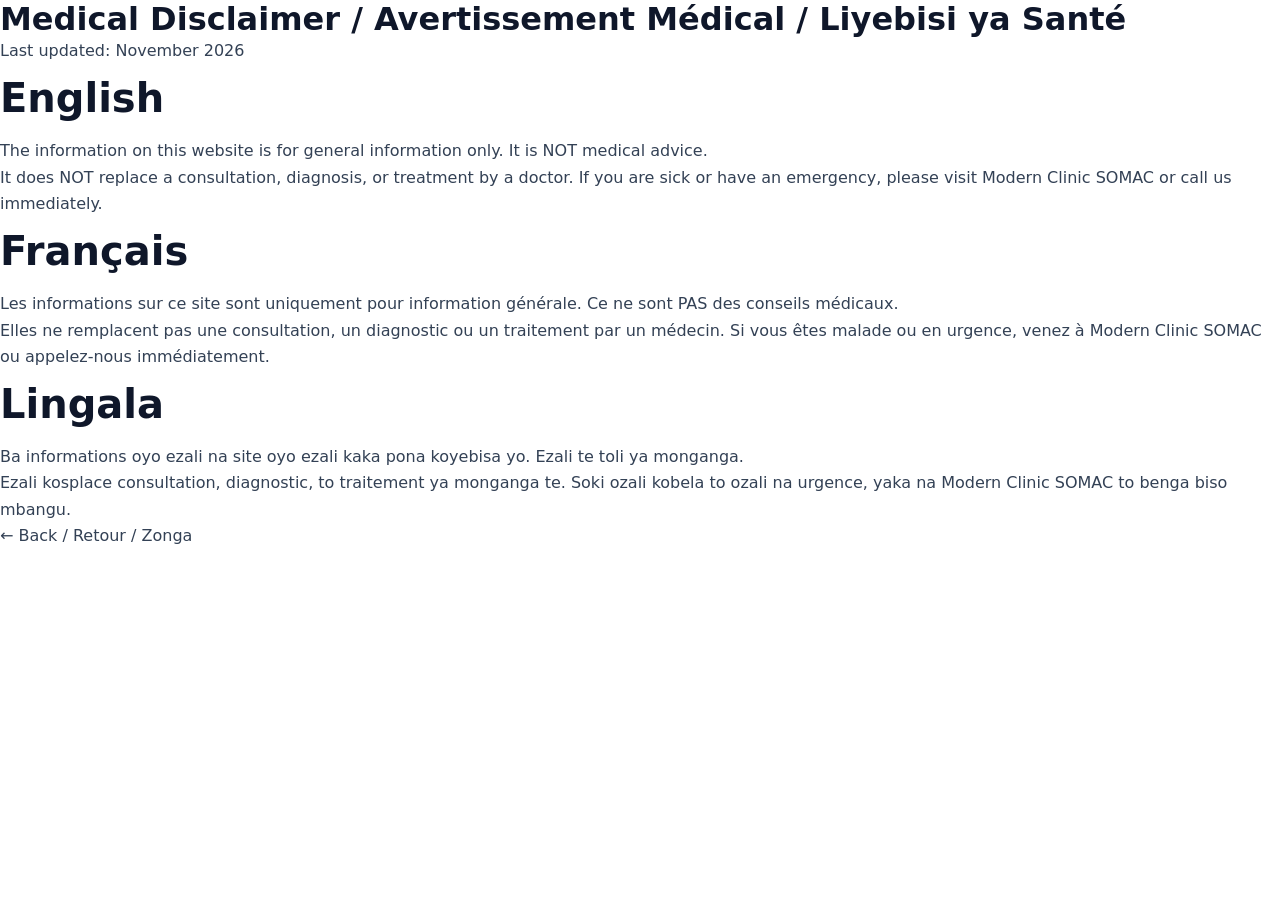
<file: medical-disclaimer.html>
<!DOCTYPE html>
<html lang="en">
<head>
<meta charset="UTF-8">
<title>Medical Disclaimer - Modern Clinic SOMAC</title>
<link rel="stylesheet" href="CSS/style.css">
</head>
<body>
<h1>Medical Disclaimer / Avertissement Médical / Liyebisi ya Santé</h1>
<p>Last updated: November 2026</p>

<h2>English</h2>
<p>The information on this website is for general information only. It is NOT medical advice.</p>
<p>It does NOT replace a consultation, diagnosis, or treatment by a doctor. If you are sick or have an emergency, please visit Modern Clinic SOMAC or call us immediately.</p>

<h2>Français</h2>
<p>Les informations sur ce site sont uniquement pour information générale. Ce ne sont PAS des conseils médicaux.</p>
<p>Elles ne remplacent pas une consultation, un diagnostic ou un traitement par un médecin. Si vous êtes malade ou en urgence, venez à Modern Clinic SOMAC ou appelez-nous immédiatement.</p>

<h2>Lingala</h2>
<p>Ba informations oyo ezali na site oyo ezali kaka pona koyebisa yo. Ezali te toli ya monganga.</p>
<p>Ezali kosplace consultation, diagnostic, to traitement ya monganga te. Soki ozali kobela to ozali na urgence, yaka na Modern Clinic SOMAC to benga biso mbangu.</p>

<p><a href="index.html">← Back / Retour / Zonga</a></p>
</body>
</html>
</file>
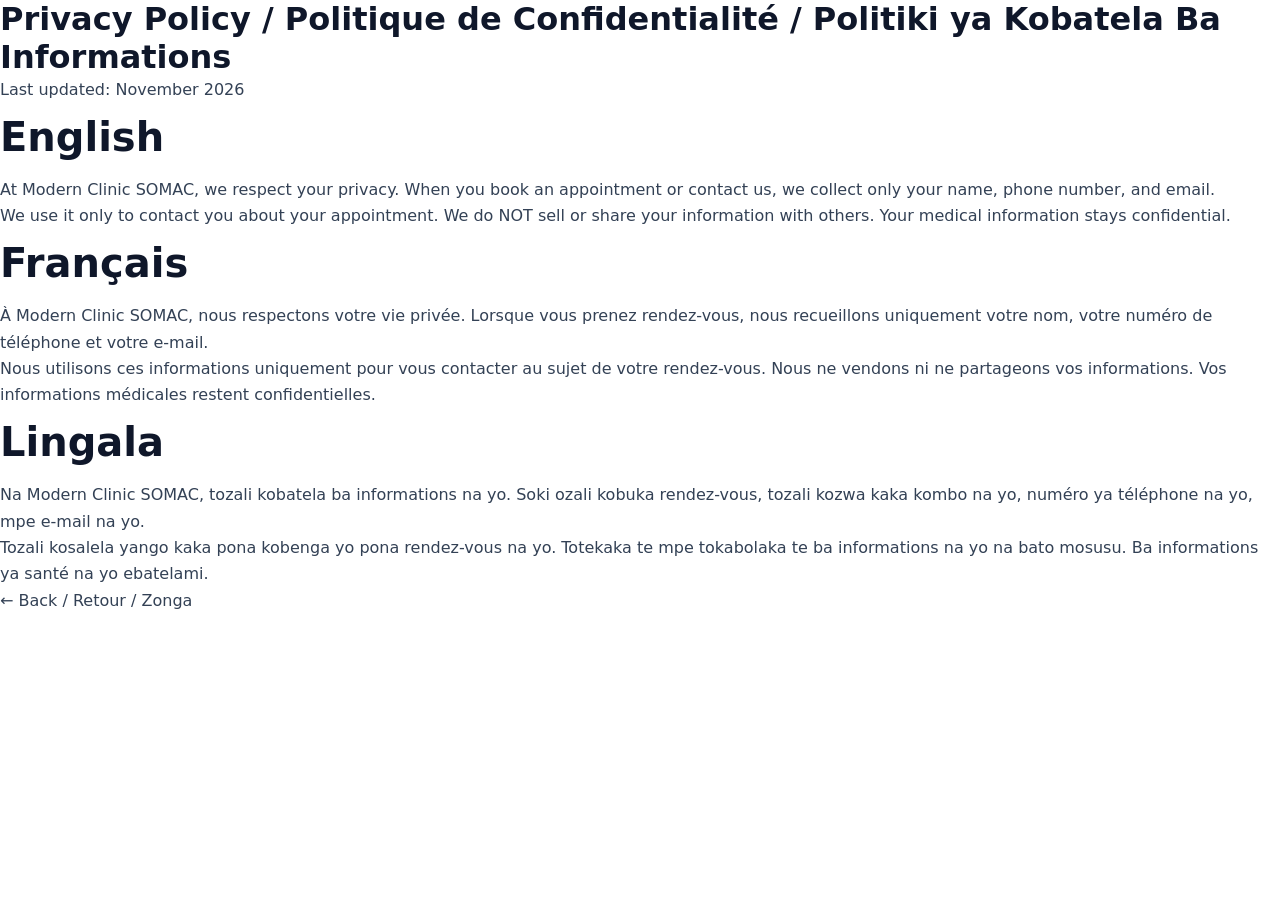
<file: privacy-policy.html>
<!DOCTYPE html>
<html lang="en">
<head>
<meta charset="UTF-8">
<title>Privacy Policy - Modern Clinic SOMAC</title>
<link rel="stylesheet" href="CSS/style.css">
</head>
<body>
<h1>Privacy Policy / Politique de Confidentialité / Politiki ya Kobatela Ba Informations</h1>
<p>Last updated: November 2026</p>

<h2>English</h2>
<p>At Modern Clinic SOMAC, we respect your privacy. When you book an appointment or contact us, we collect only your name, phone number, and email.</p>
<p>We use it only to contact you about your appointment. We do NOT sell or share your information with others. Your medical information stays confidential.</p>

<h2>Français</h2>
<p>À Modern Clinic SOMAC, nous respectons votre vie privée. Lorsque vous prenez rendez-vous, nous recueillons uniquement votre nom, votre numéro de téléphone et votre e-mail.</p>
<p>Nous utilisons ces informations uniquement pour vous contacter au sujet de votre rendez-vous. Nous ne vendons ni ne partageons vos informations. Vos informations médicales restent confidentielles.</p>

<h2>Lingala</h2>
<p>Na Modern Clinic SOMAC, tozali kobatela ba informations na yo. Soki ozali kobuka rendez-vous, tozali kozwa kaka kombo na yo, numéro ya téléphone na yo, mpe e-mail na yo.</p>
<p>Tozali kosalela yango kaka pona kobenga yo pona rendez-vous na yo. Totekaka te mpe tokabolaka te ba informations na yo na bato mosusu. Ba informations ya santé na yo ebatelami.</p>

<p><a href="index.html">← Back / Retour / Zonga</a></p>
</body>
</html>
</file>
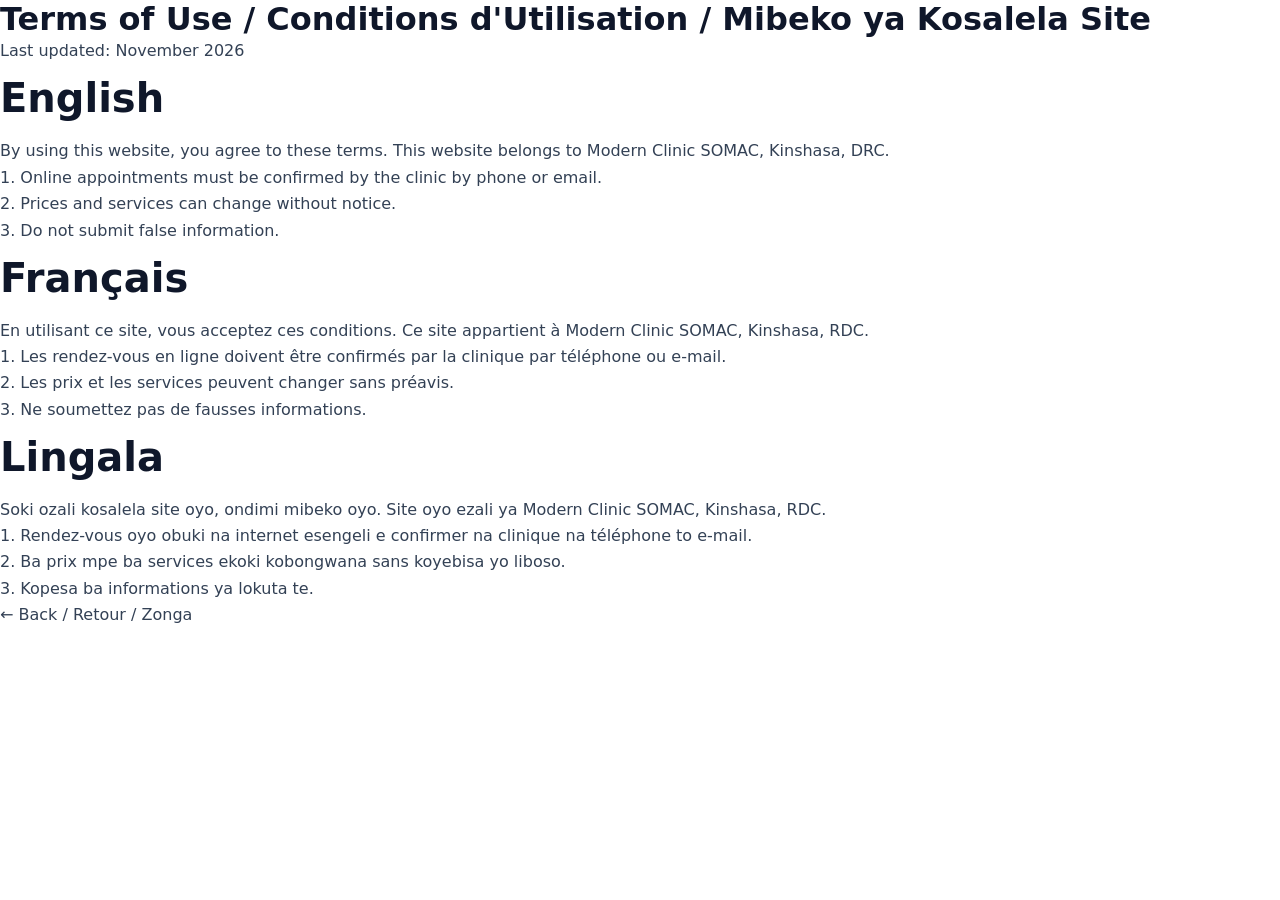
<file: terms.html>
<!DOCTYPE html>
<html lang="en">
<head>
<meta charset="UTF-8">
<title>Terms of Use - Modern Clinic SOMAC</title>
<link rel="stylesheet" href="CSS/style.css">
</head>
<body>
<h1>Terms of Use / Conditions d'Utilisation / Mibeko ya Kosalela Site</h1>
<p>Last updated: November 2026</p>

<h2>English</h2>
<p>By using this website, you agree to these terms. This website belongs to Modern Clinic SOMAC, Kinshasa, DRC.</p>
<p>1. Online appointments must be confirmed by the clinic by phone or email.</p>
<p>2. Prices and services can change without notice.</p>
<p>3. Do not submit false information.</p>

<h2>Français</h2>
<p>En utilisant ce site, vous acceptez ces conditions. Ce site appartient à Modern Clinic SOMAC, Kinshasa, RDC.</p>
<p>1. Les rendez-vous en ligne doivent être confirmés par la clinique par téléphone ou e-mail.</p>
<p>2. Les prix et les services peuvent changer sans préavis.</p>
<p>3. Ne soumettez pas de fausses informations.</p>

<h2>Lingala</h2>
<p>Soki ozali kosalela site oyo, ondimi mibeko oyo. Site oyo ezali ya Modern Clinic SOMAC, Kinshasa, RDC.</p>
<p>1. Rendez-vous oyo obuki na internet esengeli e confirmer na clinique na téléphone to e-mail.</p>
<p>2. Ba prix mpe ba services ekoki kobongwana sans koyebisa yo liboso.</p>
<p>3. Kopesa ba informations ya lokuta te.</p>

<p><a href="index.html">← Back / Retour / Zonga</a></p>
</body>
</html>
</file>
<file: CSS/style.css>
/* =========================================================
   Modern Clinic SOMAC - style.css  (mobile-first)
   ========================================================= */

/* 1. Design tokens */
:root {
  --blue: #0B5CA8;
  --blue-dark: #084a88;
  --teal: #14B8A6;
  --teal-dark: #0f9a8a;
  --dark: #0F172A;
  --yellow: #FBBF24;
  --white: #ffffff;
  --soft: #F1F7FB;
  --text: #334155;
  --muted: #64748b;
  --border: #e2e8f0;
  --danger: #dc2626;

  --radius: 16px;
  --shadow: 0 10px 30px rgba(15, 23, 42, 0.08);
  --shadow-lg: 0 20px 50px rgba(11, 92, 168, 0.18);
  --ease: 0.3s ease;
}

/* 2. Reset & base */
*, *::before, *::after { box-sizing: border-box; margin: 0; padding: 0; }
html { scroll-behavior: smooth; scroll-padding-top: 90px; }
body {
  font-family: "Plus Jakarta Sans", system-ui, sans-serif;
  color: var(--text);
  background: var(--white);
  line-height: 1.65;
  -webkit-font-smoothing: antialiased;
  overflow-x: hidden;
}
img { max-width: 100%; display: block; }
a { color: inherit; text-decoration: none; }
ul { list-style: none; }
button, input, select, textarea { font: inherit; }
h1, h2, h3, h4 { color: var(--dark); line-height: 1.2; }

:focus-visible { outline: 3px solid var(--teal); outline-offset: 2px; }

.container { width: min(1200px, 100% - 2rem); margin-inline: auto; }
.text-teal { color: var(--teal); }
.sr-only {
  position: absolute; width: 1px; height: 1px; overflow: hidden;
  clip: rect(0 0 0 0); white-space: nowrap;
}
.skip-link {
  position: absolute; left: -999px; top: 0; z-index: 2000;
  background: var(--dark); color: #fff; padding: .6rem 1rem;
}
.skip-link:focus { left: 0; }

/* 3. Buttons */
.btn {
  display: inline-flex; align-items: center; justify-content: center; gap: .5rem;
  padding: .75rem 1.4rem; border-radius: 999px; border: 2px solid transparent;
  font-weight: 700; font-size: .95rem; cursor: pointer;
  transition: transform var(--ease), box-shadow var(--ease), background var(--ease), color var(--ease);
}
.btn:hover { transform: translateY(-2px); }
.btn--teal { background: var(--teal); color: #fff; box-shadow: 0 8px 20px rgba(20, 184, 166, .35); }
.btn--teal:hover { background: var(--teal-dark); }
.btn--blue { background: var(--blue); color: #fff; }
.btn--blue:hover { background: var(--blue-dark); }
.btn--yellow { background: var(--yellow); color: var(--dark); }
.btn--yellow:hover { background: #f5b30d; }
.btn--outline { border-color: var(--blue); color: var(--blue); background: transparent; }
.btn--outline:hover { background: var(--blue); color: #fff; }
.btn--lg { padding: .95rem 1.8rem; font-size: 1rem; }
.btn--sm { padding: .55rem 1.2rem; font-size: .85rem; }

/* 4. Top emergency bar */
.topbar { background: var(--dark); color: #cbd5e1; font-size: .8rem; }
.topbar__inner {
  display: flex; flex-wrap: wrap; justify-content: center; gap: .3rem 1.2rem; padding: .5rem 0;
}
.topbar i { color: var(--teal); margin-right: .25rem; }
.topbar__emergency { color: #fff; font-weight: 700; }
.topbar__emergency i { color: #f87171; animation: pulse 1.6s infinite; }
.topbar__item:nth-child(n+2) { display: none; }

/* 5. Header */
.header {
  position: sticky; top: 0; z-index: 1000; background: rgba(255,255,255,.96);
  backdrop-filter: blur(10px); transition: box-shadow var(--ease);
}
.header.scrolled { box-shadow: 0 6px 24px rgba(15, 23, 42, .12); }
.header__inner { display: flex; align-items: center; justify-content: space-between; gap: 1rem; min-height: 72px; }
.logo img { height: 46px; width: auto; }
.header__actions { display: flex; align-items: center; gap: .8rem; }
.header__cta { display: none; }

.lang { display: flex; border: 1px solid var(--border); border-radius: 999px; overflow: hidden; }
.lang__btn {
  border: 0; background: transparent; padding: .3rem .7rem; font-size: .75rem;
  font-weight: 700; cursor: pointer; color: var(--muted);
}
.lang__btn.is-active { background: var(--blue); color: #fff; }

/* Mobile nav (slide-down panel) */
.nav {
  position: absolute; top: 100%; left: 0; right: 0; background: #fff;
  max-height: 0; overflow: hidden; transition: max-height .4s ease;
  box-shadow: 0 14px 24px rgba(15, 23, 42, .08);
}
.nav.open { max-height: 480px; }
.nav__list { display: flex; flex-direction: column; padding: 1rem; gap: .25rem; }
.nav__link { display: block; padding: .8rem 1rem; border-radius: 10px; font-weight: 600; color: var(--dark); }
.nav__link:hover, .nav__link.active { background: var(--soft); color: var(--blue); }
.nav__cta-mobile { margin-top: .5rem; }
.nav__cta-mobile .btn { width: 100%; }

/* Hamburger */
.hamburger { width: 42px; height: 42px; border: 0; background: var(--soft); border-radius: 12px; cursor: pointer;
  display: flex; flex-direction: column; justify-content: center; align-items: center; gap: 5px; }
.hamburger span { width: 20px; height: 2px; background: var(--blue); border-radius: 2px; transition: var(--ease); }
.hamburger.open span:nth-child(1) { transform: translateY(7px) rotate(45deg); }
.hamburger.open span:nth-child(2) { opacity: 0; }
.hamburger.open span:nth-child(3) { transform: translateY(-7px) rotate(-45deg); }

/* 6. Shared section styles */
.section { padding: 4.5rem 0; }
.section--soft { background: var(--soft); }
.section--blue { background: linear-gradient(135deg, var(--blue), #073f75); color: #dbeafe; }
.section--blue h2 { color: #fff; }
.section__head { text-align: center; max-width: 640px; margin: 0 auto 3rem; }
h2 { font-size: clamp(1.7rem, 4vw, 2.5rem); font-weight: 800; margin: .6rem 0 1rem; }
.eyebrow {
  display: inline-flex; align-items: center; gap: .5rem; padding: .35rem .9rem;
  border-radius: 999px; background: rgba(20, 184, 166, .12); color: var(--teal-dark);
  font-size: .8rem; font-weight: 700; text-transform: uppercase; letter-spacing: .06em;
}
.eyebrow--light { background: rgba(255,255,255,.15); color: #fff; }

.grid { display: grid; gap: 1.5rem; }
.card {
  position: relative; background: #fff; border-radius: var(--radius); padding: 2rem;
  box-shadow: var(--shadow); border: 1px solid var(--border);
  transition: transform var(--ease), box-shadow var(--ease);
}
.card:hover { transform: translateY(-8px); box-shadow: var(--shadow-lg); }

/* 7. Hero */
.hero {
  background: radial-gradient(circle at 85% 10%, rgba(20,184,166,.15), transparent 45%),
              linear-gradient(180deg, var(--soft), #fff);
  padding: 3rem 0 4rem;
}
.hero__inner { display: grid; gap: 3rem; align-items: center; }
.hero h1 { font-size: clamp(2.1rem, 6vw, 3.6rem); font-weight: 800; margin: 1rem 0; letter-spacing: -.02em; }
.hero p { font-size: 1.1rem; max-width: 540px; color: var(--muted); }
.hero__buttons { display: flex; flex-wrap: wrap; gap: 1rem; margin-top: 2rem; }

.hero__media { position: relative; }
.hero__img-wrap {
  aspect-ratio: 4 / 4.2; border-radius: 28px; overflow: hidden;
  background: linear-gradient(135deg, var(--blue), var(--teal)); box-shadow: var(--shadow-lg);
}
.hero__img-wrap img { width: 100%; height: 100%; object-fit: cover; }
.hero__card {
  position: absolute; left: -.5rem; bottom: 1.5rem; display: flex; align-items: center; gap: .9rem;
  background: #fff; padding: .9rem 1.2rem; border-radius: 14px; box-shadow: var(--shadow-lg);
  animation: float 4s ease-in-out infinite;
}
.hero__card-icon {
  width: 46px; height: 46px; border-radius: 12px; display: grid; place-items: center;
  background: var(--teal); color: #fff; font-size: 1.2rem;
}
.hero__card strong { display: block; color: var(--dark); }
.hero__card small { color: var(--muted); }

/* 8. Stats */
.stats { margin-top: -2.5rem; position: relative; z-index: 2; }
.stats__grid {
  display: grid; grid-template-columns: repeat(2, 1fr); gap: 1rem;
  background: #fff; border-radius: 22px; padding: 1.5rem; box-shadow: var(--shadow-lg);
}
.stat { text-align: center; padding: 1rem .5rem; }
.stat i { font-size: 1.5rem; color: var(--teal); margin-bottom: .5rem; }
.stat h3 { font-size: 2rem; color: var(--blue); font-weight: 800; }
.stat p { color: var(--muted); font-weight: 600; }

/* 9. About */
.about { display: grid; gap: 2.5rem; align-items: center; }
.checklist { margin-top: 1.2rem; display: grid; gap: .6rem; }
.checklist i { color: var(--teal); margin-right: .5rem; }
.about__cards { display: grid; grid-template-columns: repeat(2, 1fr); gap: 1rem; }
.mini-card {
  background: var(--soft); border-radius: var(--radius); padding: 1.4rem;
  border: 1px solid var(--border); transition: var(--ease);
}
.mini-card:hover { background: var(--blue); }
.mini-card:hover span, .mini-card:hover h4 { color: #fff; }
.mini-card span { font-size: 1.8rem; font-weight: 800; color: var(--teal); }
.mini-card h4 { margin-top: .3rem; font-size: 1rem; }

/* 10. Services */
.card__num {
  position: absolute; top: 1.2rem; right: 1.5rem; font-size: 2.6rem; font-weight: 800;
  color: rgba(11, 92, 168, .1);
}
.service__icon {
  width: 64px; height: 64px; border-radius: 18px; display: grid; place-items: center;
  font-size: 1.6rem; color: #fff; background: linear-gradient(135deg, var(--blue), var(--teal));
  margin-bottom: 1.2rem;
}
.service h3 { font-size: 1.25rem; margin-bottom: .2rem; }
.service__fr { color: var(--teal-dark); font-style: italic; font-size: .9rem; margin-bottom: .6rem; }
.link { display: inline-flex; align-items: center; gap: .5rem; margin-top: 1rem; font-weight: 700; color: var(--blue); }
.link i { transition: transform var(--ease); }
.link:hover i { transform: translateX(5px); }

/* 11. Doctors */
.doctor { text-align: center; padding: 1.5rem; }
.doctor__photo {
  width: 120px; height: 120px; margin: 0 auto 1rem; border-radius: 50%;
  display: grid; place-items: center; font-size: 3rem; color: var(--blue);
  background: linear-gradient(135deg, var(--soft), #d9f3ef); border: 4px solid #fff;
  box-shadow: 0 0 0 3px var(--teal);
}
.doctor h3 { font-size: 1.1rem; }
.doctor p { color: var(--muted); margin-bottom: 1rem; font-size: .9rem; }

/* 12. Forms (shared) */
.form { display: grid; gap: 1rem; background: var(--soft); padding: 1.8rem; border-radius: 22px; border: 1px solid var(--border); }
.form--white { background: #fff; box-shadow: var(--shadow-lg); border: 0; }
.field { display: flex; flex-direction: column; gap: .35rem; }
.field label { font-weight: 700; font-size: .85rem; color: var(--dark); }
.field input, .field select, .field textarea {
  width: 100%; padding: .85rem 1rem; border-radius: 12px; border: 1.5px solid var(--border);
  background: #fff; color: var(--dark); transition: border-color var(--ease), box-shadow var(--ease);
}
.field input:focus, .field select:focus, .field textarea:focus {
  outline: none; border-color: var(--teal); box-shadow: 0 0 0 4px rgba(20, 184, 166, .15);
}
.field.invalid input, .field.invalid select, .field.invalid textarea { border-color: var(--danger); }
.error { color: var(--danger); font-size: .78rem; min-height: 1em; }

/* 13. Appointment */
.appointment { display: grid; gap: 2.5rem; align-items: center; }
.appointment__phone { margin-top: 1.5rem; font-size: 1.3rem; font-weight: 800; color: #fff; }
.appointment__phone i { color: var(--teal); margin-right: .4rem; }

/* 14. Contact */
.contact { display: grid; gap: 2rem; }
.info-list { display: grid; gap: 1.1rem; margin-bottom: 1.5rem; }
.info-list li { display: flex; gap: 1rem; align-items: flex-start; }
.info-list i {
  width: 46px; height: 46px; flex-shrink: 0; display: grid; place-items: center;
  border-radius: 12px; background: rgba(20,184,166,.12); color: var(--teal-dark);
}
.info-list strong { display: block; color: var(--dark); }
.info-list a:hover { color: var(--blue); }
.map { border-radius: var(--radius); overflow: hidden; box-shadow: var(--shadow); }
.map iframe { width: 100%; height: 260px; border: 0; display: block; }

/* 15. Footer */
.footer { background: var(--dark); color: #94a3b8; padding-top: 4rem; }
.footer__grid { display: grid; gap: 2.5rem; padding-bottom: 3rem; }
.footer h4 { color: #fff; margin-bottom: 1rem; font-size: 1.05rem; }
.footer__logo { height: 48px; width: auto; margin-bottom: 1rem; background: #fff; padding: 4px 8px; border-radius: 10px; }
.footer li { margin-bottom: .6rem; }
.footer a:hover { color: var(--teal); }
.footer__contact i { color: var(--teal); width: 1.3rem; }
.social { display: flex; gap: .6rem; margin-top: 1.2rem; }
.social a {
  width: 40px; height: 40px; display: grid; place-items: center; border-radius: 50%;
  background: rgba(255,255,255,.08); color: #fff; transition: var(--ease);
}
.social a:hover { background: var(--teal); color: #fff; transform: translateY(-3px); }
.newsletter__title { margin-top: 1.5rem; }
.newsletter { display: flex; gap: .5rem; }
.newsletter input {
  flex: 1; min-width: 0; padding: .75rem 1rem; border-radius: 999px; border: 0;
  background: rgba(255,255,255,.08); color: #fff;
}
.newsletter input::placeholder { color: #94a3b8; }
.error--footer { display: block; margin-top: .4rem; color: #fca5a5; }
.footer__bottom { border-top: 1px solid rgba(255,255,255,.08); padding: 1.3rem 0; text-align: center; font-size: .85rem; }

/* 16. Floating WhatsApp + toast */
.wa-float {
  position: fixed; right: 1.2rem; bottom: 1.2rem; z-index: 900; width: 56px; height: 56px;
  border-radius: 50%; display: grid; place-items: center; font-size: 1.8rem; color: #fff;
  background: #25D366; box-shadow: 0 10px 25px rgba(37, 211, 102, .45); animation: pulse 2s infinite;
}
.toast {
  position: fixed; left: 50%; bottom: 1.5rem; z-index: 3000; max-width: calc(100% - 2rem);
  transform: translate(-50%, 150%); background: var(--dark); color: #fff;
  padding: .9rem 1.4rem; border-radius: 12px; font-weight: 600; box-shadow: var(--shadow-lg);
  border-left: 5px solid var(--teal); transition: transform .4s ease;
}
.toast.show { transform: translate(-50%, 0); }
.toast.error-toast { border-left-color: var(--danger); }

/* 17. Animations */
@keyframes float { 0%, 100% { transform: translateY(0); } 50% { transform: translateY(-10px); } }
@keyframes pulse { 0%, 100% { opacity: 1; } 50% { opacity: .55; } }

@media (prefers-reduced-motion: reduce) {
  *, *::before, *::after { animation: none !important; transition: none !important; scroll-behavior: auto !important; }
}

/* =========================================================
   Tablet and up
   ========================================================= */
@media (min-width: 640px) {
  .topbar__item:nth-child(n+2) { display: inline; }
  .grid--4 { grid-template-columns: repeat(2, 1fr); }
  .form { grid-template-columns: 1fr 1fr; }
  .form--white .field--full, .form .field--full { grid-column: 1 / -1; }
  #contactForm { grid-template-columns: 1fr; }
}

@media (min-width: 900px) {
  .grid--3 { grid-template-columns: repeat(3, 1fr); }
  .hero__inner { grid-template-columns: 1.1fr 1fr; }
  .stats__grid { grid-template-columns: repeat(4, 1fr); padding: 2rem; }
  .about, .appointment, .contact { grid-template-columns: 1fr 1fr; gap: 3.5rem; }
  .footer__grid { grid-template-columns: 1.4fr 1fr 1fr 1.4fr; }
  .section { padding: 6rem 0; }
}

/* Desktop nav replaces hamburger */
@media (min-width: 1000px) {
  .hamburger, .nav__cta-mobile { display: none; }
  .header__cta { display: inline-flex; }
  .nav { position: static; max-height: none; overflow: visible; background: transparent; box-shadow: none; }
  .nav__list { flex-direction: row; padding: 0; gap: .2rem; }
  .nav__link { padding: .55rem 1rem; }
  .grid--4 { grid-template-columns: repeat(4, 1fr); }
}
</file>
